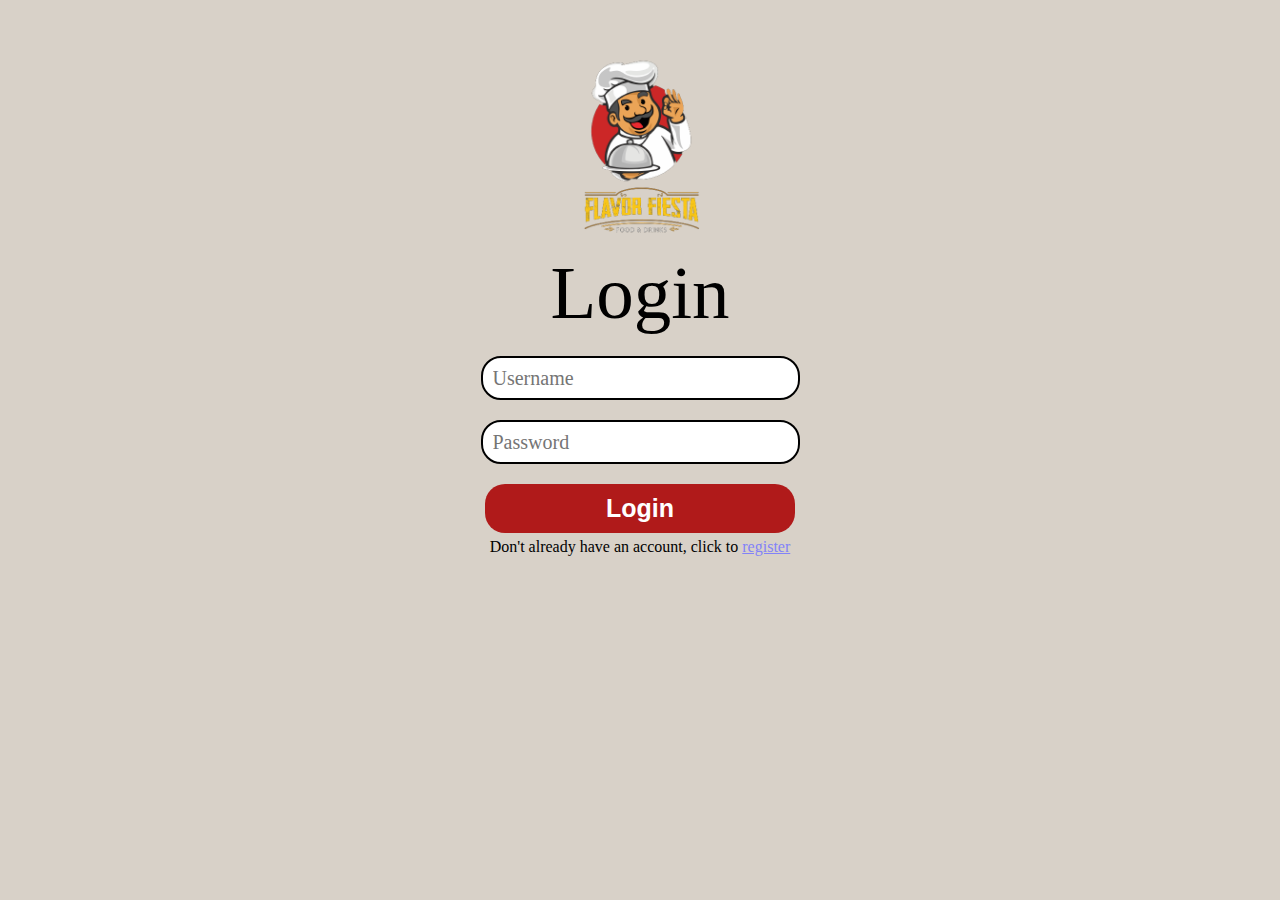
<file: index.html>
<!DOCTYPE html>
<html lang="en">
<head>
    <meta charset="UTF-8">
    <meta name="viewport" content="width=device-width, initial-scale=1.0">
    <title>Login</title>
    <link rel="stylesheet" href="style.css">
</head>
<body>
    <div id="imgCont"><img src="pics/logo.png" alt=""></div>
    <h1>Login</h1>
    <div class="mainbox">
        <input id="usernameL" type="text" placeholder="Username"><br>
        <input id="passwordL" type="password" placeholder="Password"><br>
        <button id="loginBtn">Login</button>
        <p>Don't already have an account, click to <a href="register.html">register</a></p>
        <div id="error"><div id="invalid">Invalid Credentials</div></div>
    </div>
    <script src="index.js"></script>
</body>
</html>
</file>
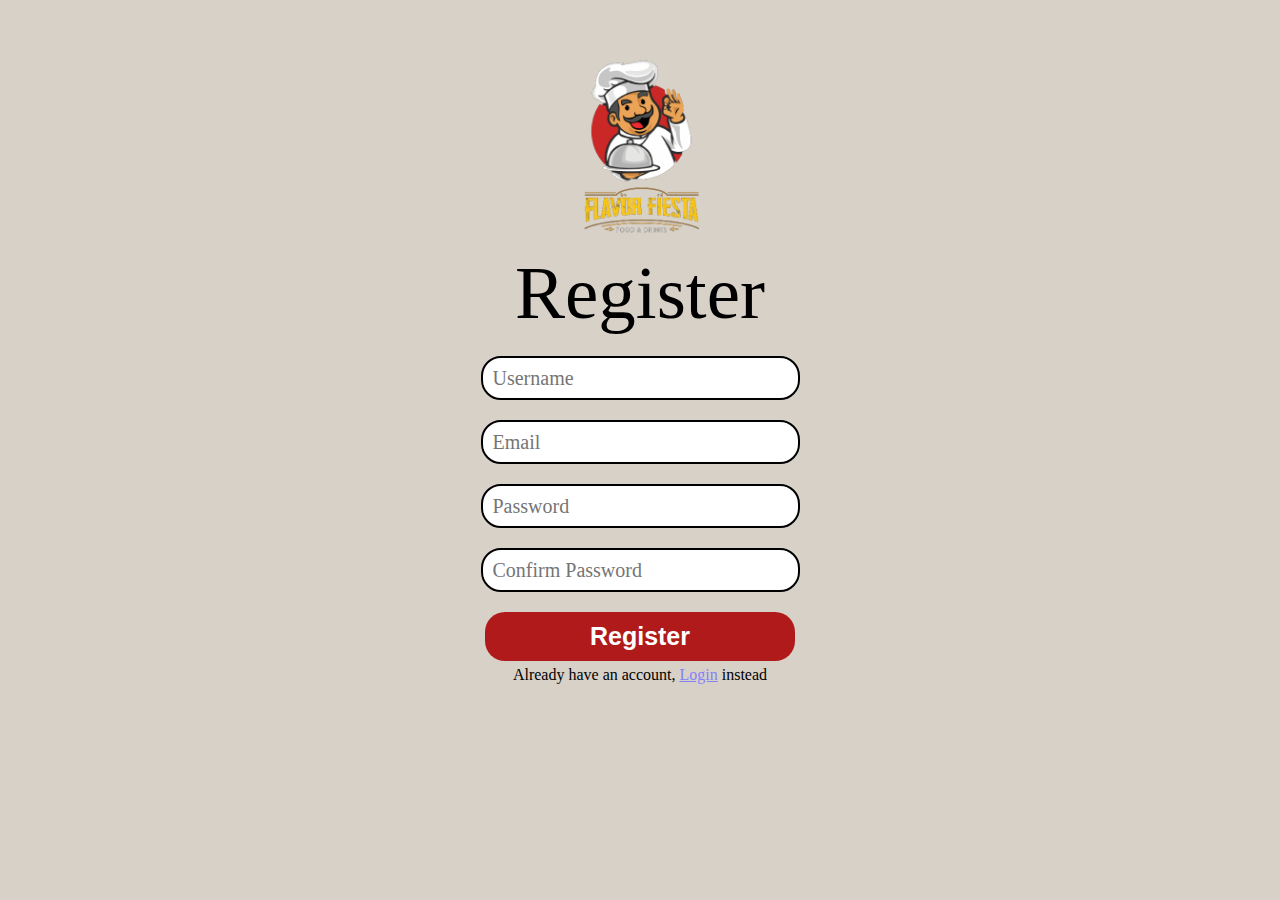
<file: register.html>
<!DOCTYPE html>
<html lang="en">
<head>
    <meta charset="UTF-8">
    <meta name="viewport" content="width=device-width, initial-scale=1.0">
    <title>Register</title>
    <link rel="stylesheet" href="style.css">
</head>
<body>
    <div id="imgCont"><img src="pics/logo.png" alt=""></div>
    <h1>Register</h1>
    <div class="mainbox">
        <input id="usernameR" type="text" placeholder="Username"><br>
        <input id="email" type="text" placeholder="Email"><br>
        <input id="passwordR" type="password" placeholder="Password"><br>
        <input id="passwordRR" type="password" placeholder="Confirm Password"><br>
        <button id="registerBtn">Register</button>
        <p>Already have an account, <a href="index.html">Login</a> instead</p>
        <div id="error"><div id="invalid">Invalid Feilds</div></div>
    </div>
    <script src="register.js"></script>
</body>
</html>
</file>
<file: style.css>
#imgCont{
    display: flex;
    height: 200px;
    align-items: center;
    justify-content: center;
    margin-top: 50px;
}
img{
    width: 200px;
}
body{
    font-family: "Berlin Sans FB";
    background-color: rgb(216, 209, 200);
}
h1{
    margin: 0px;
    text-align: center;
    font-size: 75px;
    font-family: "Berlin Sans FB";
    font-weight: 500;
    margin-bottom: 10px;
}
.mainbox{
    text-align: center;
}
input{
    font-size: 20px;
    margin: 10px;
    padding: 5px;
    padding-left: 10px;
    width: 300px;
    height: 30px;
    border-radius: 20px;
    border: 2px solid black;
    font-family: "Berlin Sans FB";
}
button{
    width: 310px;
    margin: 10px;
    margin-bottom: 0px;
    padding: 10px;
    font-size: 25px;
    background-color: rgb(176, 26, 26);
    border-radius: 20px;
    border: none;
    color: white;
    font-weight: bold;
    cursor: pointer;
}
button:hover{
    background-color: rgb(237, 85, 85);
}
p{
    margin: 5px;
    font-weight: 100;
}
a{
    color: rgb(130, 130, 248);
    font-weight: 100;
}
#error{
    opacity: 0;
    display: flex;
    align-items: center;
    justify-content: center;
    transition: opacity 0.5s;
}
#invalid{
    display: flex;
    align-items: center;
    justify-content: center;
    text-align: center;
    margin-top: 25px;
    font-family: "Berlin Sans FB";
    color: red;
    font-size: 20px;
    padding: 15px;
    width: 200px;
    border-radius: 10px;
    box-shadow: 0px 0px 10px black;
    border: 2px solid red;
    background-color: rgb(255, 158, 158);
}
</file>
